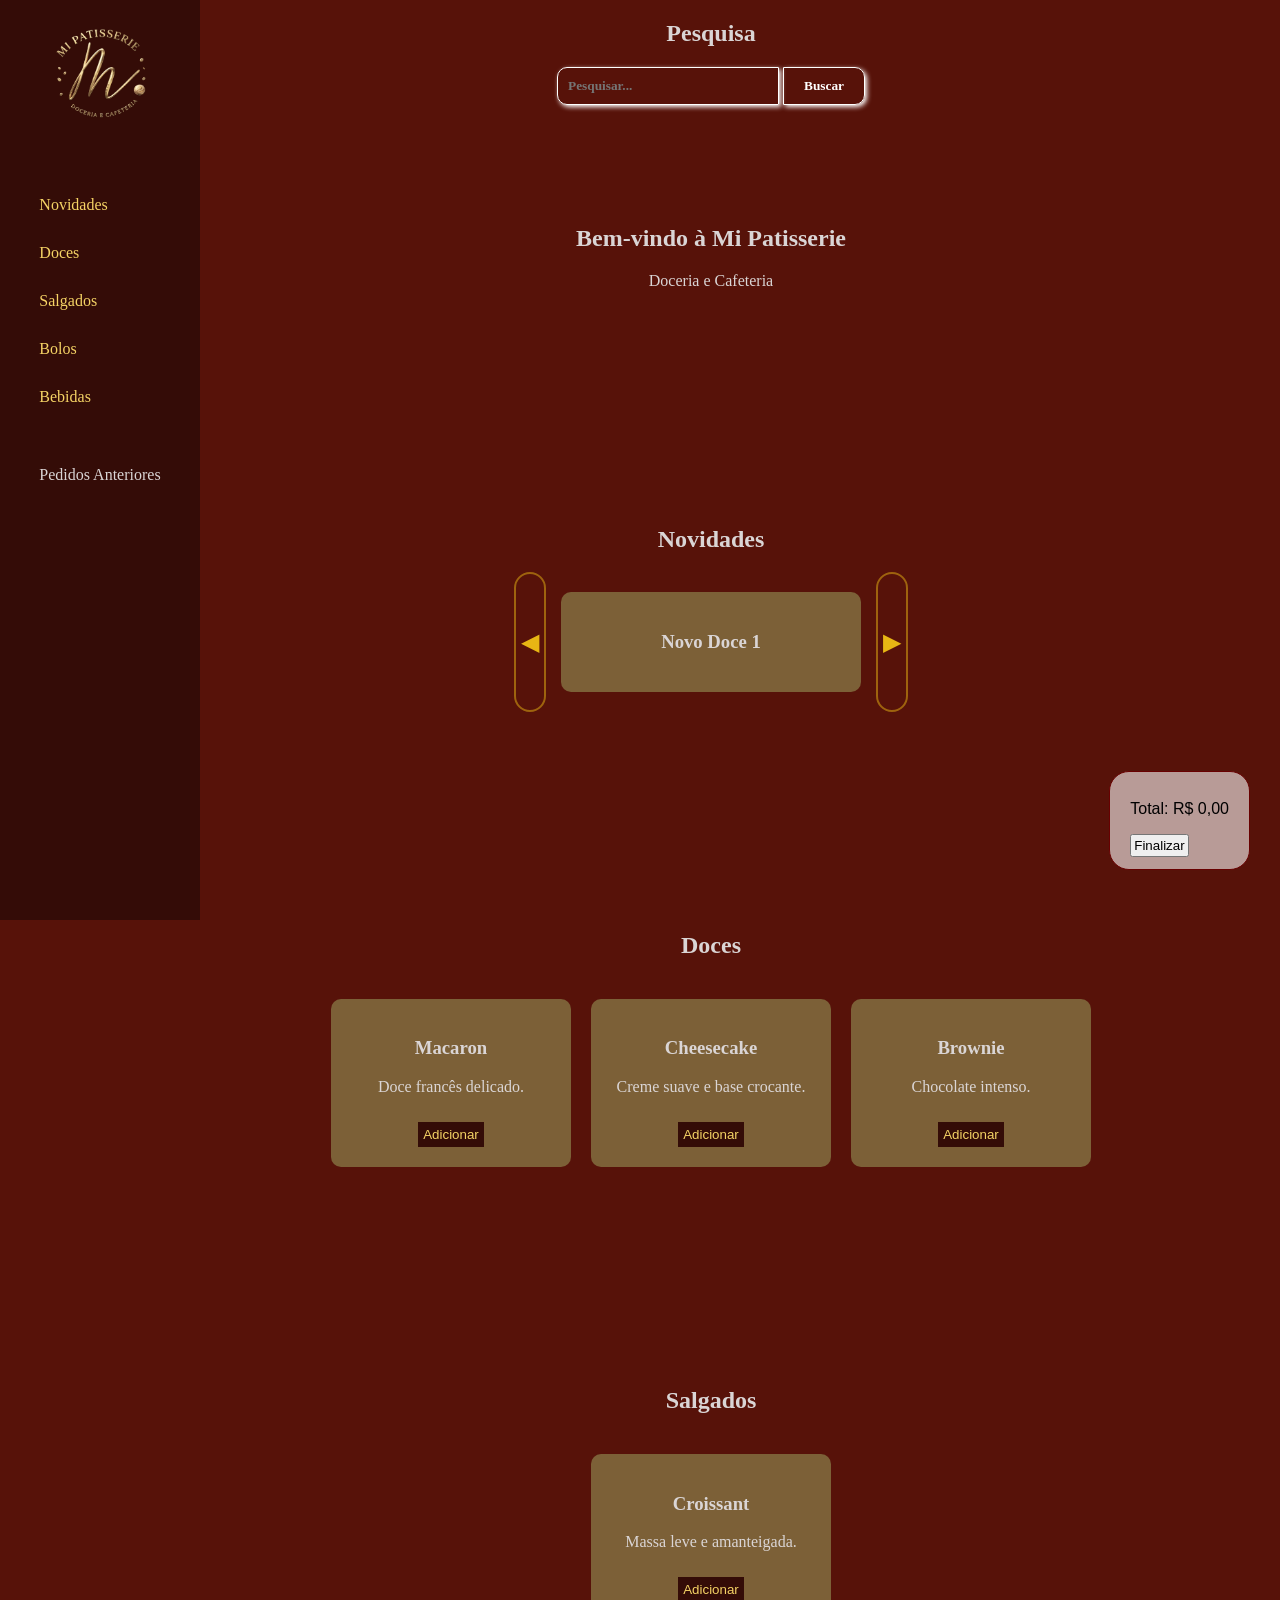
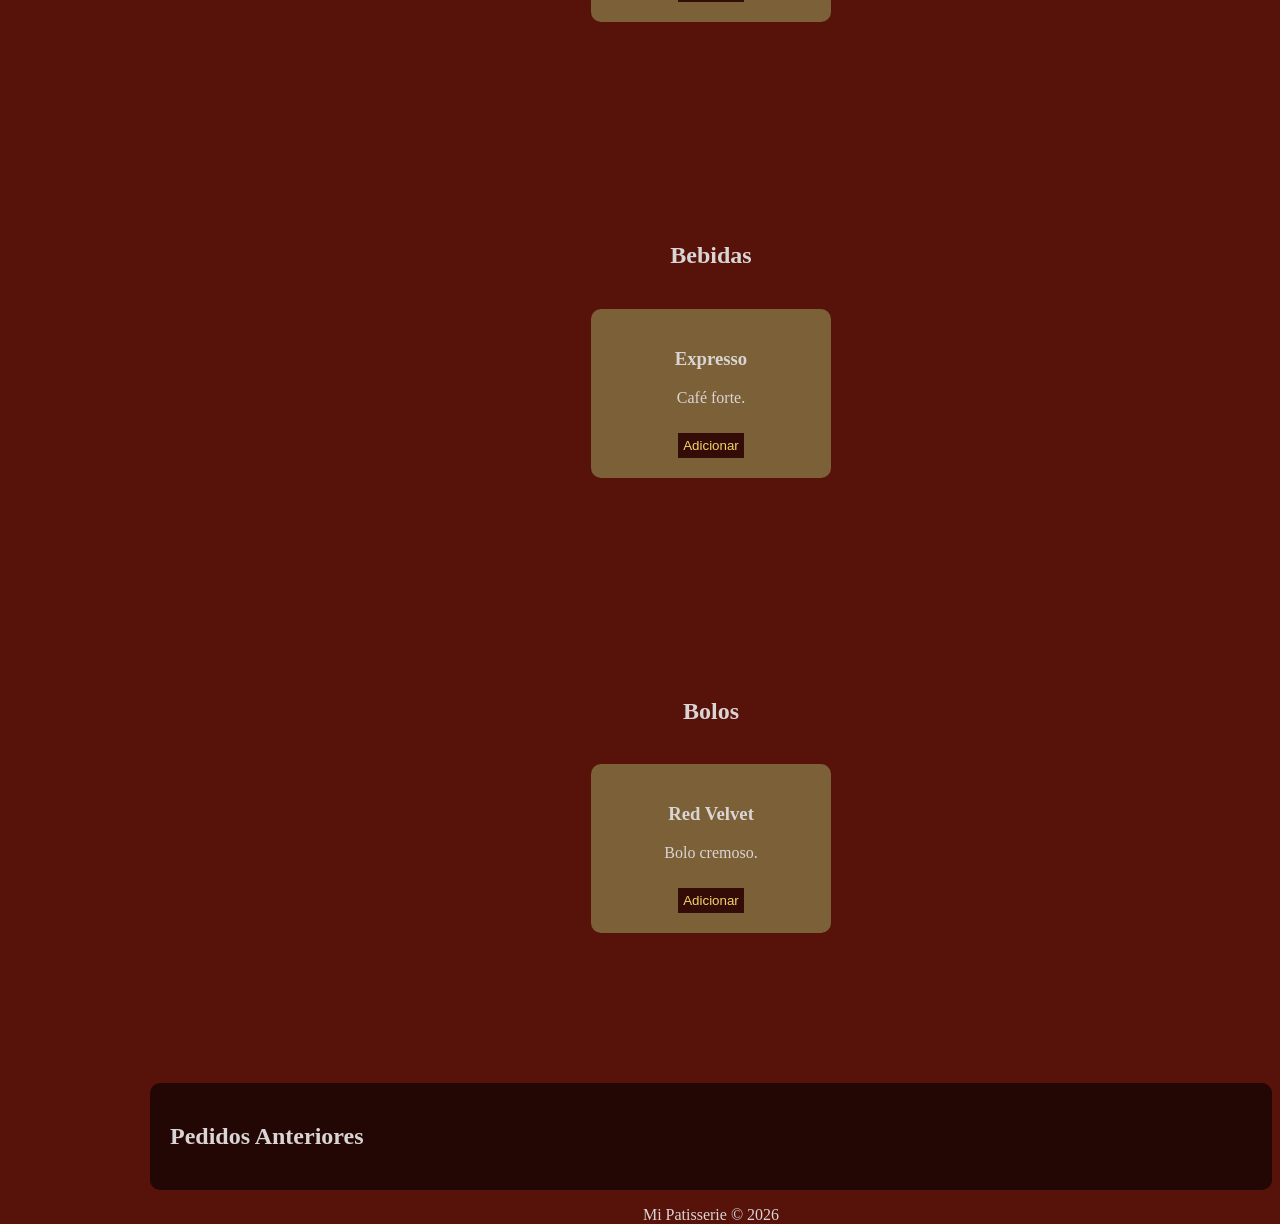
<file: teste htrml/chat GPT/index.html>
<!DOCTYPE html>
<html lang="pt-br">
<head>
<meta charset="UTF-8">
<meta name="viewport" content="width=device-width, initial-scale=1.0">
<title>Mi Patisserie</title>
<link rel="stylesheet" href="index.css">
</head>

<body>

<header>
<a href="#inicio"><img src="../imagem/logo-melhorada.png" class="logo"></a>

<nav class="menu">
<a href="#Novidades">Novidades</a>
<a href="#Doces">Doces</a>
<a href="#Salgados">Salgados</a>
<a href="#Bolos">Bolos</a>
<a href="#Bebidas">Bebidas</a>
<a href="#Historico"></a>Pedidos Anteriores</a>
</nav>


</header>

<!-- <a href="#"><img src="/imagem/profile_5987462 (1).png" class="perfil"></a> -->

<main class="conteudo">
    <div id="divPesquisa">
        <h2>Pesquisa</h2>
        <input type="text" id="pesquisa" placeholder="Pesquisar...">
        <button onclick="buscar()">Buscar</button>
        <div id="resultados" class="cards"></div>
    </div>
    


    <section id="inicio" class="secao">
        <h1>Bem-vindo à Mi Patisserie</h1>
        <p>Doceria e Cafeteria</p>
    </section>


    <section id="Novidades" class="secao">
        <h2>Novidades</h2>
        <div id="itens">
            <button onclick="voltar()">◀</button>
            <div class="carrossel">
                
                <div class="carrossel-container" id="carrossel">
                    <div class="card">
                        <h3>Novo Doce 1</h3>
                    </div>
                    <div class="card">
                        <h3>Novo Doce 2</h3>
                    </div>
                    <div class="card">
                        <h3>Novo Doce 3</h3>
                    </div>
                </div>
                
            </div>
            <button onclick="avancar()">▶</button>
        </div>
        
    </section>

    <!-- DOCES -->
    <section id="Doces" class="secao">
        <h2>Doces</h2>

        <div class="cards">
            <div class="card">
                <h3>Macaron</h3>
                <p>Doce francês delicado.</p>
                <button onclick="adicionarItem('Macaron', 12)">Adicionar</button>
                </div>

                <div class="card">
                <h3>Cheesecake</h3>
                <p>Creme suave e base crocante.</p>
                <button onclick="adicionarItem('Cheesecake', 15)">Adicionar</button>
                </div>

                <div class="card">
                <h3>Brownie</h3>
                <p>Chocolate intenso.</p>
                <button onclick="adicionarItem('Brownie', 10)">Adicionar</button>
            </div>
        </div>
    </section>

    <!-- SALGADOS -->
    <section id="Salgados" class="secao">
        <h2>Salgados</h2>

        <div class="cards">
            <div class="card">
                <h3>Croissant</h3>
                <p>Massa leve e amanteigada.</p>
                <button onclick="adicionarItem('Croissant', 8)">Adicionar</button>
            </div>
        </div>
    </section>

    <!-- BEBIDAS -->
    <section id="Bebidas" class="secao">
        <h2>Bebidas</h2>

        <div class="cards">
            <div class="card">
                <h3>Expresso</h3>
                <p>Café forte.</p>
                <button onclick="adicionarItem('Expresso', 6)">Adicionar</button>
            </div>
        </div>
    </section>

    <!-- BOLOS -->
    <section id="Bolos" class="secao">
        <h2>Bolos</h2>

        <div class="cards">
            <div class="card">
                <h3>Red Velvet</h3>
                <p>Bolo cremoso.</p>
                <button onclick="adicionarItem('Red Velvet', 20)">Adicionar</button>
            </div>
        </div>
    </section>

    <!-- CARRINHO -->
        <div class="painel-carrinho">
        <ul id="listaCarrinho"></ul>
        <p id="total">Total: R$ 0,00</p>
        <button onclick="finalizarPedido()">Finalizar</button>
        </div>
    </main>

    <!-- HISTÓRICO -->
    <div class="historico">
        <h2>Pedidos Anteriores</h2>
        <ul id="historicoLista"></ul>
    </div>

</main>

<footer>
<p>Mi Patisserie © 2026</p>
</footer>

<script src="index.JS"></script>

</body>
</html>
</file>
<file: teste htrml/chat GPT/index.css>
body{
margin-left:150px;
font-family:"Times New Roman", serif;
color:#dad5d5;
background:#571209;
}

header{
    position:fixed;
    top:0;
    left:0;
    width:200px;
    height:100vh;
    background:#340c07;
    display:flex;
    flex-direction:column;
    align-items:center;
    padding-top:20px;

}

#divPesquisa{
    text-align: center;
}

#divPesquisa input{
    font-family: Cambria, Cochin, Georgia, Times, 'Times New Roman', serif;
    font-weight: bolder;

    background-color: transparent;
    color: white;

    padding: 10px;
    width: 200px;

    border: 1px solid white;
    border-radius: 10px 0px 0px 10px;

    box-shadow: 2px 2px 5px rgb(255, 255, 255);

    transition: 0.2s;
}

#divPesquisa input:focus{
    outline: none;
    border-color: #f5d365;
    box-shadow: 2px 2px 5px rgb(245, 211, 101);

    transition: 0.2s;
}

#divPesquisa button{
    font-family: Cambria, Cochin, Georgia, Times, 'Times New Roman', serif;
    font-weight: bolder;

    background-color: transparent;
    color: white;

    padding: 10px 20px;

    border: 1px solid white;
    border-radius: 0px 10px 10px 0px;
    cursor: pointer;

    box-shadow: 2px 2px 5px rgb(255, 255, 255);
    
    transition: 0.2s;
}

#divPesquisa button:hover{
    background-color: rgba(255, 255, 255, 0.562);
    color: #340c07;

    transition: 0.2s;
}

.menu{
    display:flex;
    flex-direction:column;
    gap:30px;
    margin-top:70px;
}

.logo{
    width:120px;
}

nav a{
    color:#f5d365;
    text-decoration:none;
}

.secao{
    padding:100px 20px;
    text-align:center;
    max-width:1000px;
    margin:auto;
}

.cards{
    display:flex;
    justify-content:center;
    gap:20px;
    flex-wrap:wrap;
}

.card{
    background:#7c6037;
    padding:20px;
    border-radius:10px;
    width:200px;
    margin-top: 20px;
}

.card button{
    margin-top:10px;
    background:#340c07;
    color:#f5d365;
    border:none;
    padding:5px;
    cursor:pointer;
}


button{
    padding:2px;
}



.painel-carrinho{
    position:fixed;
    bottom:30px;
    right:30px;

    border:1px solid #680000;
    padding:12px 20px;
    border-radius:20px;
    background:rgba(255, 255, 255, 0.582);
    color: rgb(0, 0, 0);
    font-family: 'Segoe UI', Tahoma, Geneva, Verdana, sans-serif;
}


.historico{
    margin-top:50px;
    background:rgba(0,0,0,0.6);
    padding:20px;
    border-radius:10px;
}

#Novidades #itens{
    display:flex;
    justify-content: center;
    text-align: center;
}
section .carrossel{
    display:flex;
    overflow: hidden;
    width: 330px;
}

.carrossel-container{
    display:flex;
    margin: 20px;
    width:300px;
    transition: transform 0.5s ease-in-out;
    transform: translateX(0);
}

.carrossel-container .card{
    object-fit: cover;
    min-width:260px;
    margin: 0px 20px 0px -5px;
}

#itens button{
    background: transparent;
    border: 2px solid #e7b6147e;
    border-radius: 20px;
    padding: 5px;
    font-size: 24px;
    cursor: pointer;
    color: #e7b614;
}

#itens button:hover{
    background: #e7b614d7;
    color: #5f140a;
}

footer{
    margin-bottom: -20px;
    text-align:center;
    padding: 0px;

}
</file>
